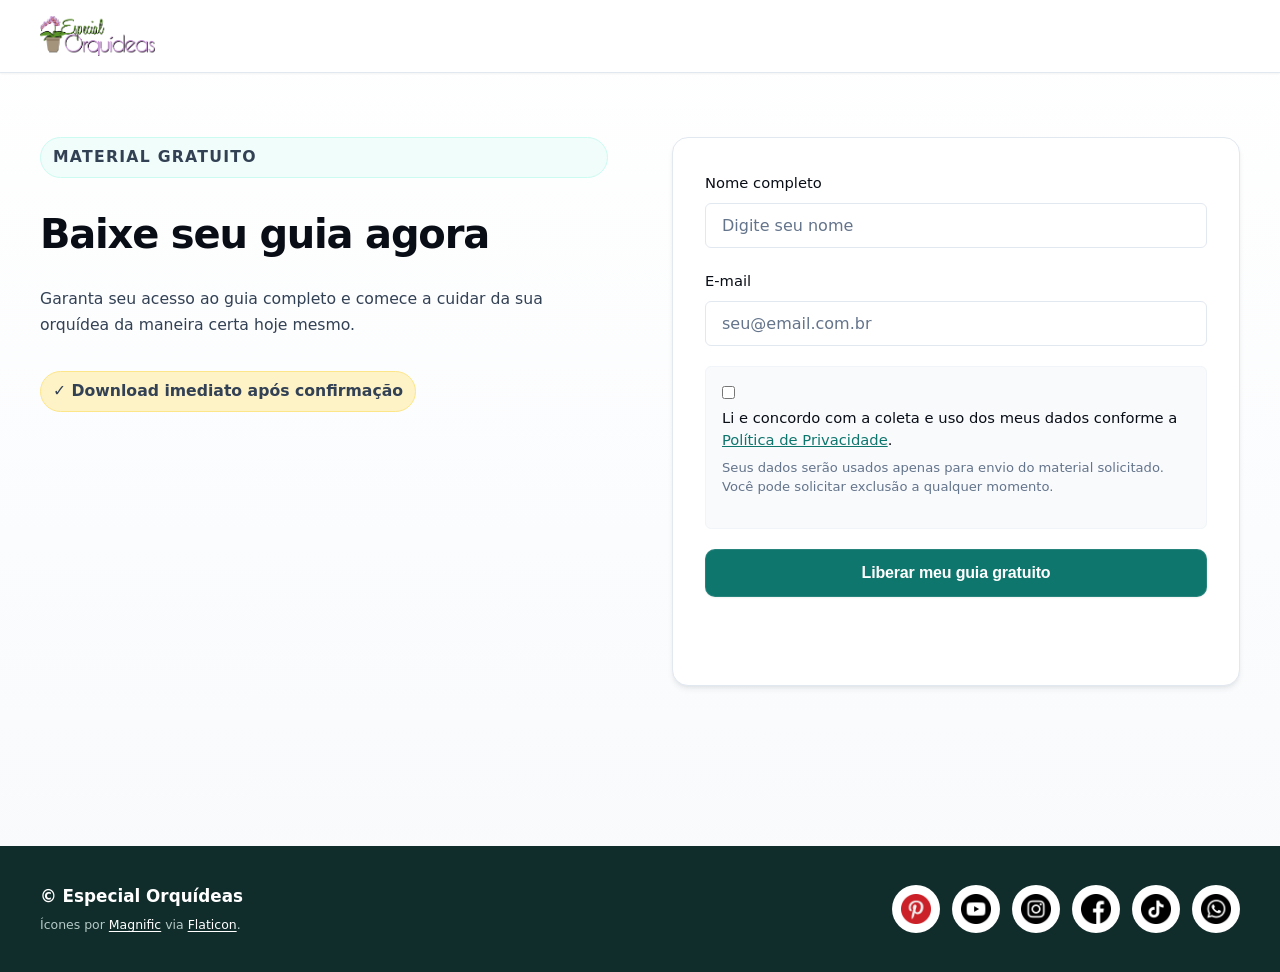
<file: index.html>
<!DOCTYPE html>
<html lang="pt-BR">
<head>
    <meta charset="UTF-8">
    <meta name="viewport" content="width=device-width, initial-scale=1.0">
    <meta name="description" content="Guia gratuito para iniciantes: aprenda os cuidados básicos para manter suas orquídeas bonitas e saudáveis.">
    <title>Guia gratuito de cuidados com orquídeas | Especial Orquídeas</title>
    <link rel="preconnect" href="https://fonts.googleapis.com">
    <link rel="preconnect" href="https://fonts.gstatic.com" crossorigin>
    <link href="https://fonts.googleapis.com/css2?family=Inter:wght@400;500;600;700;800&display=swap" rel="stylesheet">
    <link rel="stylesheet" href="style.css">
    <!-- Meta Pixel Code -->
<script>
!function(f,b,e,v,n,t,s)
{if(f.fbq)return;n=f.fbq=function(){n.callMethod?
n.callMethod.apply(n,arguments):n.queue.push(arguments)};
if(!f._fbq)f._fbq=n;n.push=n;n.loaded=!0;n.version='2.0';
n.queue=[];t=b.createElement(e);t.async=!0;
t.src=v;s=b.getElementsByTagName(e)[0];
s.parentNode.insertBefore(t,s)}(window, document,'script',
'https://connect.facebook.net/en_US/fbevents.js');
fbq('init', '1542713684299613');
fbq('track', 'PageView');
</script>
<noscript><img height="1" width="1" style="display:none" src="https://www.facebook.com/tr?id=1542713684299613&ev=PageView&noscript=1"/></noscript>
<!-- End Meta Pixel Code -->
</head>
<body>
    <header class="topbar">
        <div class="container nav-row">
            <img src="especial orquídeas.webp" alt="Especial Orquídeas" class="brand">
        </div>
    </header>

  
        <section class="capture" id="cadastro">
            <div class="container capture-grid">
                <div class="capture-copy">
                    <p class="eyebrow">Material gratuito</p>
                    <h2>Baixe seu guia agora</h2>
                    <p>Garanta seu acesso ao guia completo e comece a cuidar da sua orquídea da maneira certa hoje mesmo.</p>
                    <p class="urgency">✓ Download imediato após confirmação</p>
                </div>
                <form id="lead-form" class="lead-form" data-script-url="https://script.google.com/macros/s/AKfycbyqkal8BDTR1zPo81DL5yytU9PgAYLYCDxhjU4SMVYcvaqYXaPPicuTfb7Tc0JHMVLddw/exec" data-ebook-url="https://qx1qawcrhlazbphj.public.blob.vercel-storage.com/Princ%C3%ADpios%20b%C3%A1sicos%20para%20cultivar%20Orquideas%20-%20Especial%20Orquideas.pdf">
                    <label>
                        Nome completo
                        <input type="text" name="nome" placeholder="Digite seu nome" required>
                    </label>
                    <label>
                        E-mail
                        <input type="email" name="email" placeholder="seu@email.com.br" required>
                    </label>
                    <div class="consent-box">
                        <label class="consent-label">
                            <input type="checkbox" name="consentimento" required>
                            <span>Li e concordo com a coleta e uso dos meus dados conforme a <a href="politica-privacidade.html" target="_blank" rel="noreferrer">Política de Privacidade</a>.</span>
                        </label>
                        <p class="consent-note">Seus dados serão usados apenas para envio do material solicitado. Você pode solicitar exclusão a qualquer momento.</p>
                    </div>
                    <button type="submit" class="btn-primary full">Liberar meu guia gratuito</button>
                    <p id="form-status" class="form-status" aria-live="polite"></p>
                    <a id="download-link" class="download-link" href="https://qx1qawcrhlazbphj.public.blob.vercel-storage.com/Princ%C3%ADpios%20b%C3%A1sicos%20para%20cultivar%20Orquideas%20-%20Especial%20Orquideas.pdf" target="_blank" rel="noreferrer" style="display: none;">Baixar e-book em PDF</a>
                </form>
            </div>
        </section>

    <footer class="site-footer">
        <div class="container footer-content">
            <div class="footer-intro">
                <p class="footer-title">&copy; Especial Orquídeas</p>
                <p class="footer-credit">Ícones por <a href="https://www.flaticon.com/br/autores/magnific" target="_blank" rel="noopener noreferrer">Magnific</a> via <a href="https://www.flaticon.com/br/" target="_blank" rel="noopener noreferrer">Flaticon</a>.</p>
            </div>
            <nav class="footer-social" aria-label="Redes sociais e contato">
                <a href="https://www.pinterest.com/especialorquideas/" target="_blank" rel="noopener noreferrer" aria-label="Pinterest: @especialorquideas">
                    <img src="assets/social/pinterest.png" alt="" width="32" height="32" loading="lazy" decoding="async">
                </a>
                <a href="https://www.youtube.com/@especialorquideas" target="_blank" rel="noopener noreferrer" aria-label="YouTube: @especialorquideas">
                    <img src="assets/social/youtube.png" alt="" width="32" height="32" loading="lazy" decoding="async">
                </a>
                <a href="https://www.instagram.com/especialorquideas/" target="_blank" rel="noopener noreferrer" aria-label="Instagram: @especialorquideas">
                    <img src="assets/social/instagram.png" alt="" width="32" height="32" loading="lazy" decoding="async">
                </a>
                <a href="https://www.facebook.com/especialorquideas/" target="_blank" rel="noopener noreferrer" aria-label="Facebook: @especialorquideas">
                    <img src="assets/social/facebook.png" alt="" width="32" height="32" loading="lazy" decoding="async">
                </a>
                <a href="https://www.tiktok.com/@especialorquideas" target="_blank" rel="noopener noreferrer" aria-label="TikTok: @especialorquideas">
                    <img src="assets/social/tiktok.png" alt="" width="32" height="32" loading="lazy" decoding="async">
                </a>
                <a href="https://wa.me/5531992454244" target="_blank" rel="noopener noreferrer" aria-label="WhatsApp: +55 31 99245-4244">
                    <img src="assets/social/whatsapp.png" alt="" width="32" height="32" loading="lazy" decoding="async">
                </a>
            </nav>
        </div>
    </footer>

    <script src="main.js"></script>
</body>
</html>
</file>
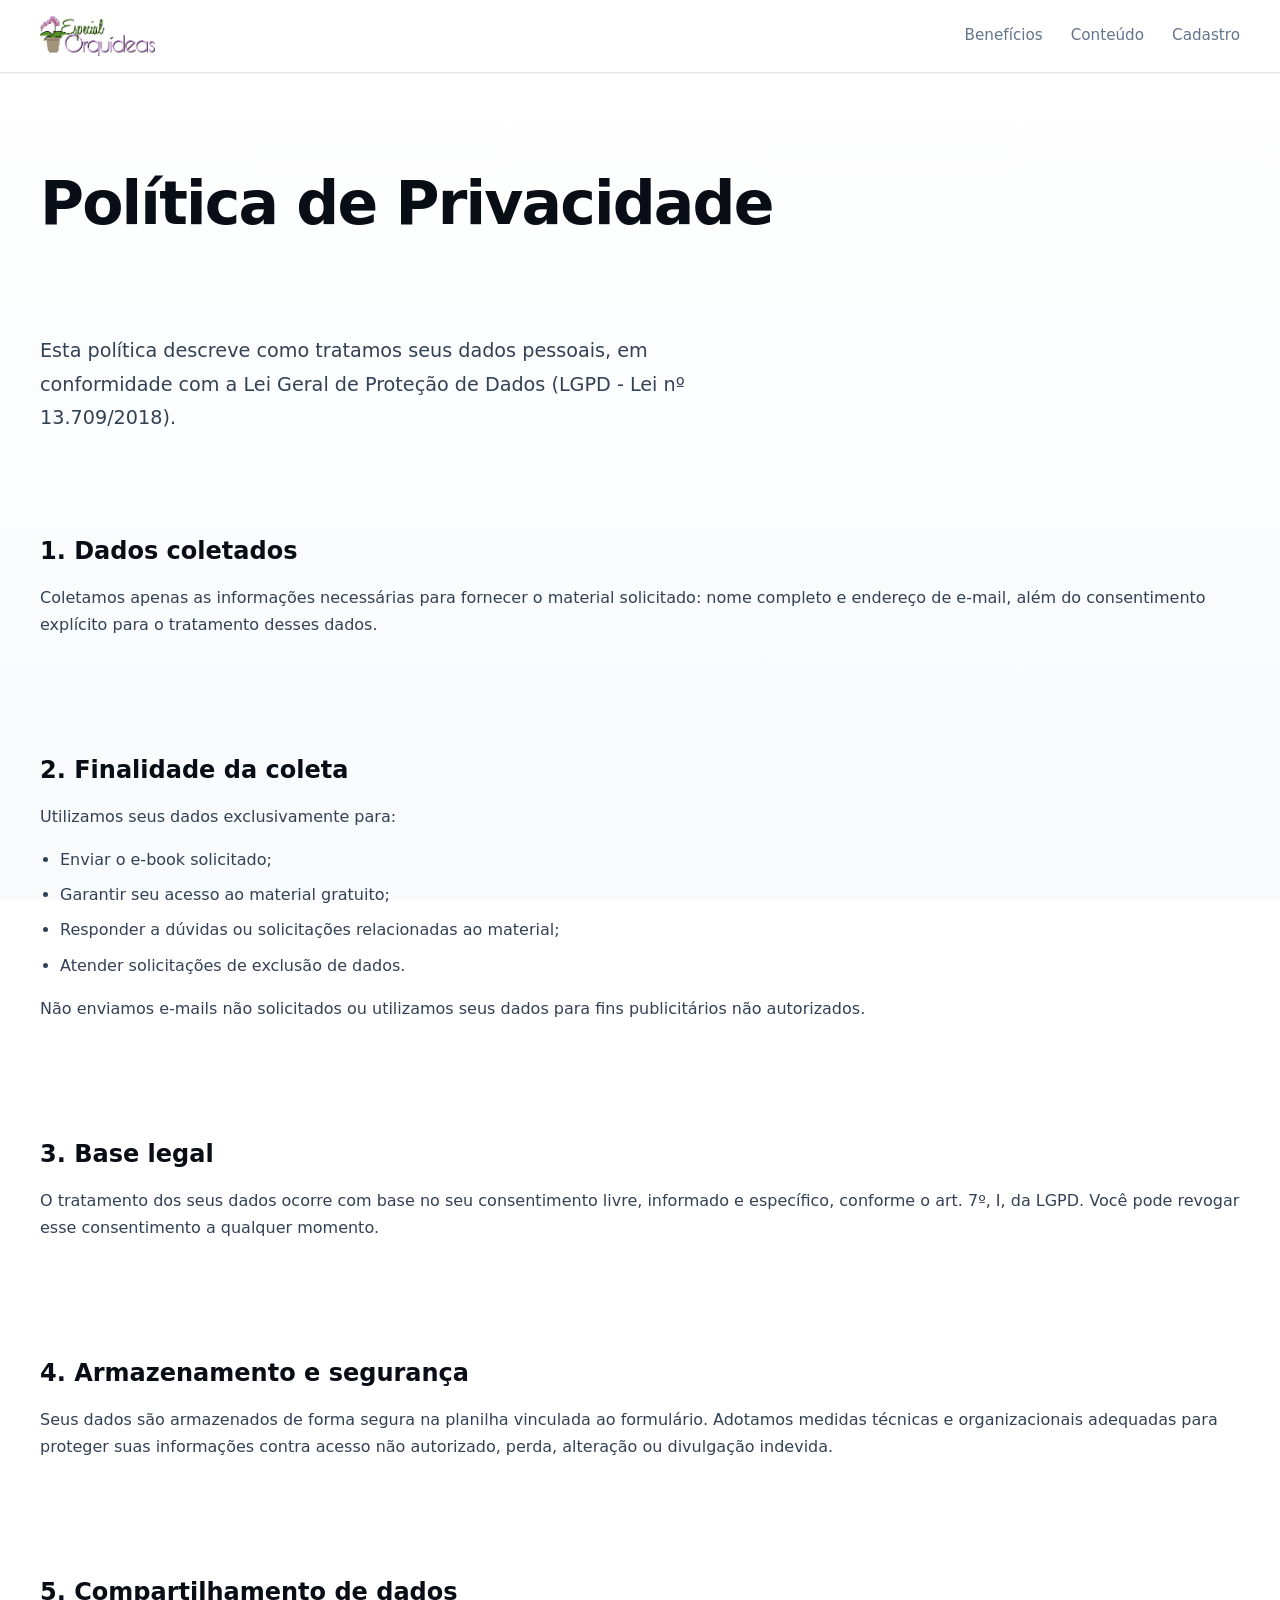
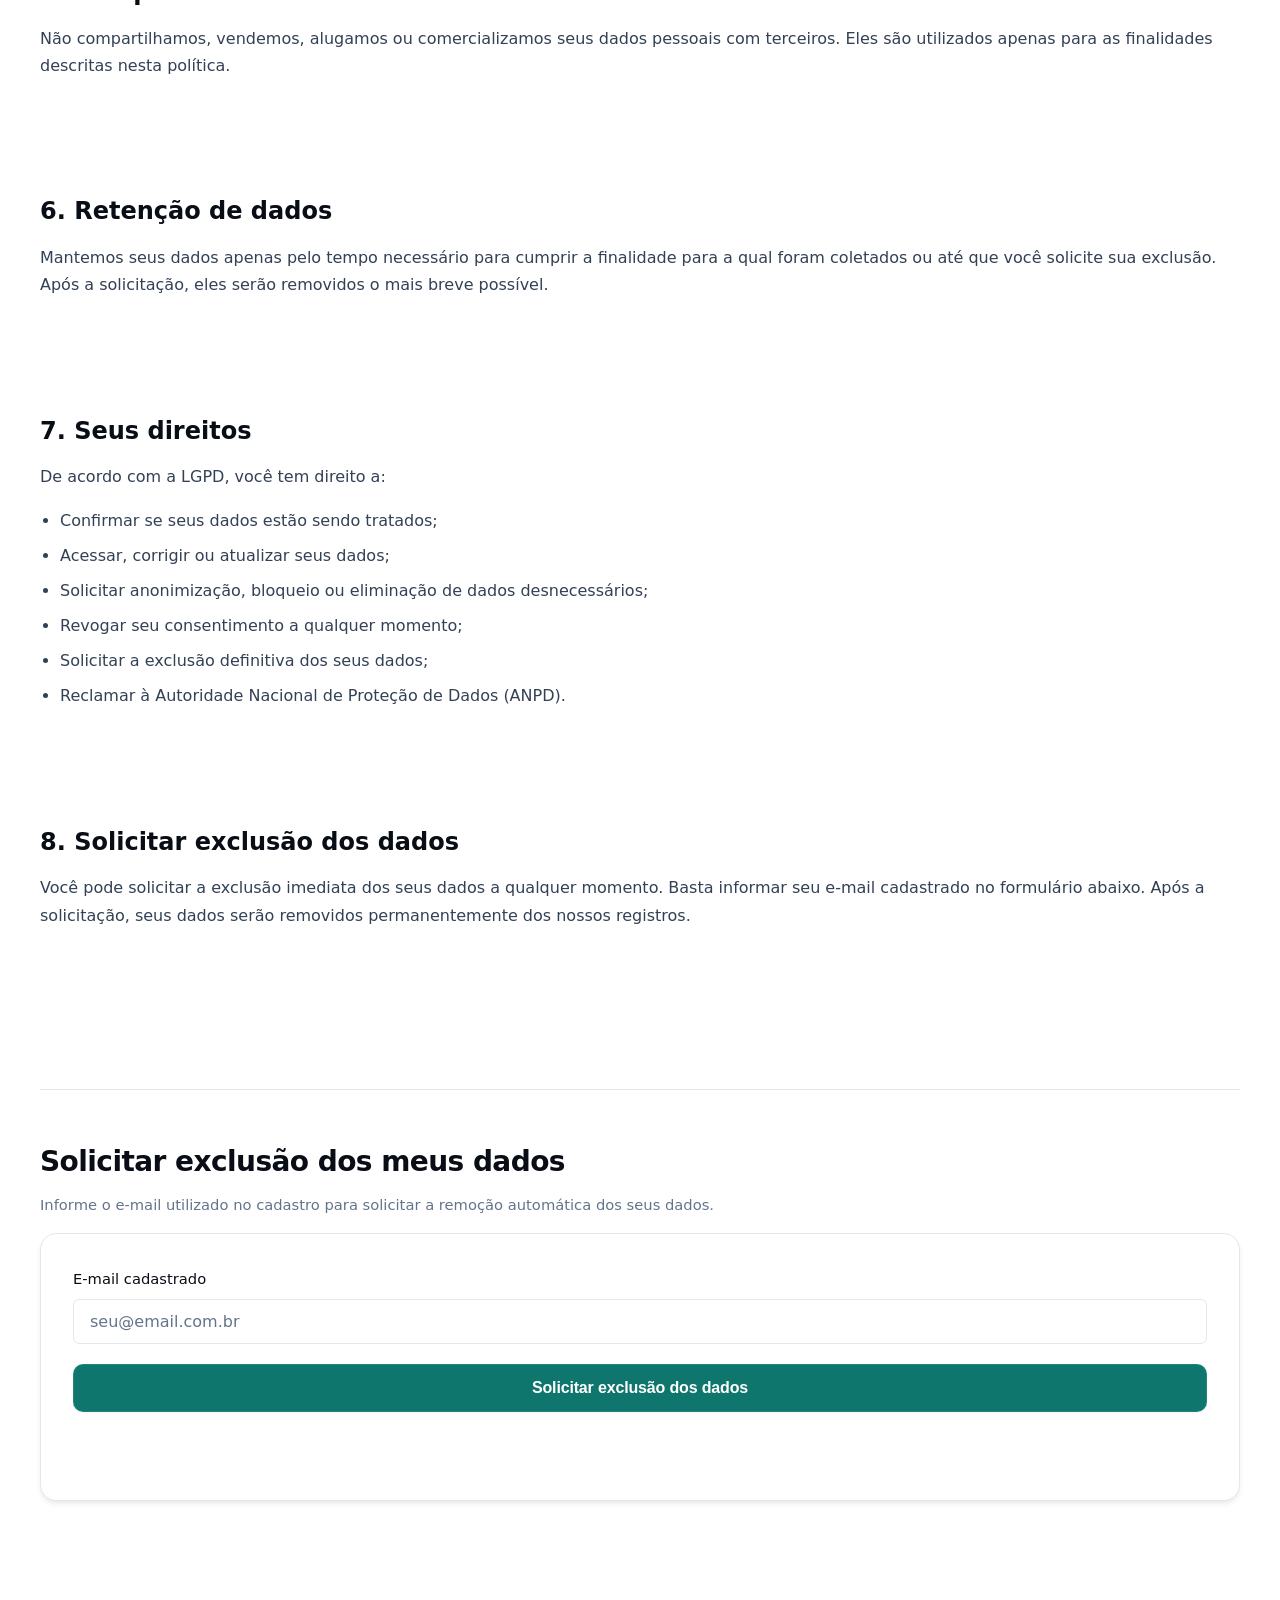
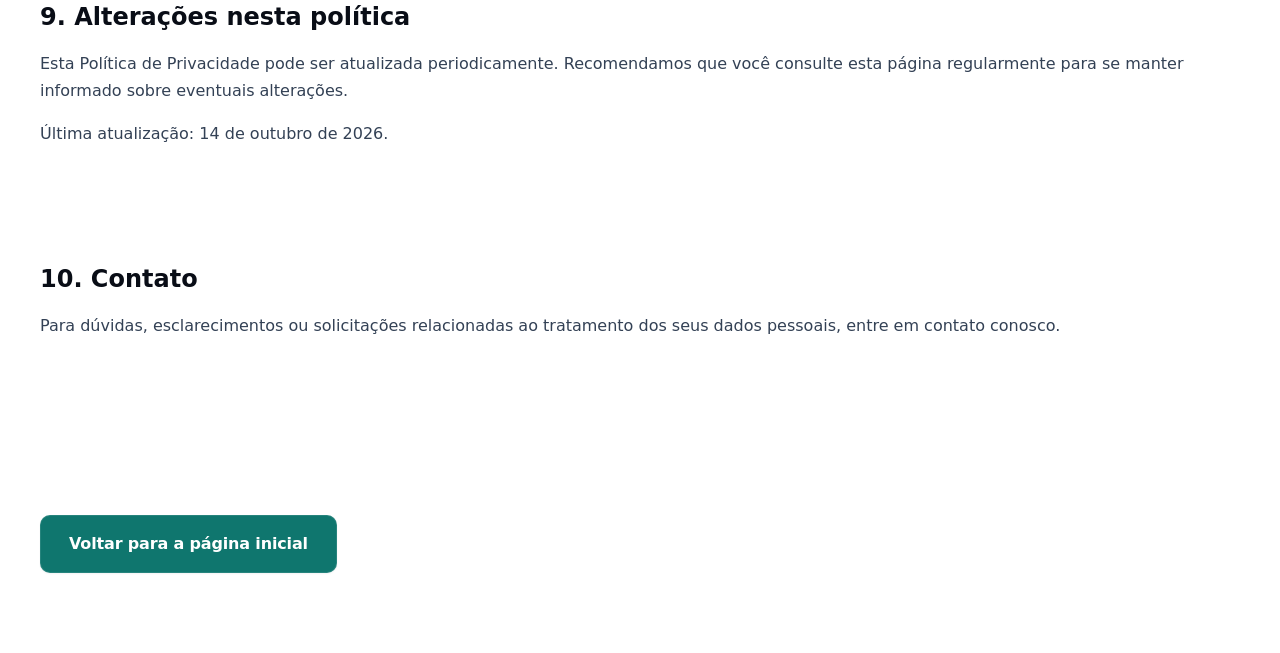
<file: politica-privacidade.html>
<!DOCTYPE html>
<html lang="pt-BR">
<head>
    <meta charset="UTF-8">
    <meta name="viewport" content="width=device-width, initial-scale=1.0">
    <meta name="description" content="Política de privacidade e tratamento de dados da landing page do e-book de orquídeas.">
    <meta name="robots" content="noindex,follow">
    <title>Política de Privacidade | Especial Orquídeas</title>
    <link rel="preconnect" href="https://fonts.googleapis.com">
    <link rel="preconnect" href="https://fonts.gstatic.com" crossorigin>
    <link href="https://fonts.googleapis.com/css2?family=Inter:wght@400;500;600;700;800&display=swap" rel="stylesheet">
    <link rel="stylesheet" href="style.css">
</head>
<body>
    <header class="topbar">
        <div class="container nav-row">
            <img src="especial orquídeas.webp" alt="Especial Orquídeas" class="brand">
            <nav>
                <a href="index.html#beneficios">Benefícios</a>
                <a href="index.html#conteudo">Conteúdo</a>
                <a href="index.html#cadastro">Cadastro</a>
            </nav>
        </div>
    </header>

    <main class="container" style="padding: clamp(64px, 10vw, 96px) 0 clamp(48px, 8vw, 80px);">
        <h1>Política de Privacidade</h1>
        <p class="lead">Esta política descreve como tratamos seus dados pessoais, em conformidade com a Lei Geral de Proteção de Dados (LGPD - Lei nº 13.709/2018).</p>

        <section>
            <h2>1. Dados coletados</h2>
            <p>Coletamos apenas as informações necessárias para fornecer o material solicitado: nome completo e endereço de e-mail, além do consentimento explícito para o tratamento desses dados.</p>
        </section>

        <section>
            <h2>2. Finalidade da coleta</h2>
            <p>Utilizamos seus dados exclusivamente para:</p>
            <ul>
                <li>Enviar o e-book solicitado;</li>
                <li>Garantir seu acesso ao material gratuito;</li>
                <li>Responder a dúvidas ou solicitações relacionadas ao material;</li>
                <li>Atender solicitações de exclusão de dados.</li>
            </ul>
            <p>Não enviamos e-mails não solicitados ou utilizamos seus dados para fins publicitários não autorizados.</p>
        </section>

        <section>
            <h2>3. Base legal</h2>
            <p>O tratamento dos seus dados ocorre com base no seu consentimento livre, informado e específico, conforme o art. 7º, I, da LGPD. Você pode revogar esse consentimento a qualquer momento.</p>
        </section>

        <section>
            <h2>4. Armazenamento e segurança</h2>
            <p>Seus dados são armazenados de forma segura na planilha vinculada ao formulário. Adotamos medidas técnicas e organizacionais adequadas para proteger suas informações contra acesso não autorizado, perda, alteração ou divulgação indevida.</p>
        </section>

        <section>
            <h2>5. Compartilhamento de dados</h2>
            <p>Não compartilhamos, vendemos, alugamos ou comercializamos seus dados pessoais com terceiros. Eles são utilizados apenas para as finalidades descritas nesta política.</p>
        </section>

        <section>
            <h2>6. Retenção de dados</h2>
            <p>Mantemos seus dados apenas pelo tempo necessário para cumprir a finalidade para a qual foram coletados ou até que você solicite sua exclusão. Após a solicitação, eles serão removidos o mais breve possível.</p>
        </section>

        <section>
            <h2>7. Seus direitos</h2>
            <p>De acordo com a LGPD, você tem direito a:</p>
            <ul>
                <li>Confirmar se seus dados estão sendo tratados;</li>
                <li>Acessar, corrigir ou atualizar seus dados;</li>
                <li>Solicitar anonimização, bloqueio ou eliminação de dados desnecessários;</li>
                <li>Revogar seu consentimento a qualquer momento;</li>
                <li>Solicitar a exclusão definitiva dos seus dados;</li>
                <li>Reclamar à Autoridade Nacional de Proteção de Dados (ANPD).</li>
            </ul>
        </section>

        <section>
            <h2>8. Solicitar exclusão dos dados</h2>
            <p>Você pode solicitar a exclusão imediata dos seus dados a qualquer momento. Basta informar seu e-mail cadastrado no formulário abaixo. Após a solicitação, seus dados serão removidos permanentemente dos nossos registros.</p>
        </section>

        <section id="data-removal">
            <h2>Solicitar exclusão dos meus dados</h2>
            <p class="small-text">Informe o e-mail utilizado no cadastro para solicitar a remoção automática dos seus dados.</p>
            <form id="removal-form" class="removal-form" data-removal-url="https://script.google.com/macros/s/AKfycbyqkal8BDTR1zPo81DL5yytU9PgAYLYCDxhjU4SMVYcvaqYXaPPicuTfb7Tc0JHMVLddw/exec" data-script-url="https://script.google.com/macros/s/AKfycbyqkal8BDTR1zPo81DL5yytU9PgAYLYCDxhjU4SMVYcvaqYXaPPicuTfb7Tc0JHMVLddw/exec">
                <label>
                    E-mail cadastrado
                    <input type="email" name="email" placeholder="seu@email.com.br" required>
                </label>
                <button type="submit" class="btn-primary">Solicitar exclusão dos dados</button>
                <p id="removal-status" class="removal-status" aria-live="polite"></p>
            </form>
        </section>

        <section>
            <h2>9. Alterações nesta política</h2>
            <p>Esta Política de Privacidade pode ser atualizada periodicamente. Recomendamos que você consulte esta página regularmente para se manter informado sobre eventuais alterações.</p>
            <p>Última atualização: 14 de outubro de 2026.</p>
        </section>

        <section>
            <h2>10. Contato</h2>
            <p>Para dúvidas, esclarecimentos ou solicitações relacionadas ao tratamento dos seus dados pessoais, entre em contato conosco.</p>
        </section>

        <p style="margin-top: clamp(48px, 8vw, 64px);"><a href="index.html" class="btn-primary">Voltar para a página inicial</a></p>
    </main>
    <script src="main.js"></script>
</body>
</html>
</file>
<file: style.css>
/* =================================================================el
   DESIGN SYSTEM - CORPORATE & MODERN (ZERO AI LOOK)
   ================================================================ */
:root {
    --bg-primary: #fcfcfd;
    --bg-secondary: #f8fafc;
    --bg-gradient: linear-gradient(180deg, #ffffff 0%, #f8fafc 100%);
    
    --text-main: #090d16;
    --text-body: #334155;
    --text-muted: #64748b;
    
    --primary: #0f766e;
    --primary-hover: #115e59;
    --primary-light: #f0fdfa;
    --primary-border: #ccfbf1;
    
    --accent: #d97706;
    --danger: #dc2626;
    --success: #059669;
    
    --surface: #ffffff;
    --surface-border: #e2e8f0;
    --surface-border-subtle: #f1f5f9;
    
    --shadow-sm: 0 1px 2px 0 rgba(15, 23, 42, 0.05);
    --shadow-md: 0 4px 6px -1px rgba(15, 23, 42, 0.07), 0 2px 4px -2px rgba(15, 23, 42, 0.07);
    --shadow-lg: 0 10px 15px -3px rgba(15, 23, 42, 0.08), 0 4px 6px -4px rgba(15, 23, 42, 0.08);
    --shadow-hover: 0 20px 25px -5px rgba(15, 23, 42, 0.1), 0 8px 10px -6px rgba(15, 23, 42, 0.1);

    --radius-sm: 6px;
    --radius-md: 10px;
    --radius-lg: 16px;
    --radius-full: 9999px;
    
    --transition-base: all 200ms cubic-bezier(0.4, 0, 0.2, 1);
}

/* =================================================================
   RESET & BASE STYLES
   ================================================================ */
*, *::before, *::after {
    box-sizing: border-box;
    margin: 0;
    padding: 0;
}

html {
    scroll-behavior: smooth;
    font-size: 16px;
    -webkit-text-size-adjust: 100%;
}

body {
    font-family: system-ui, -apple-system, BlinkMacSystemFont, "Segoe UI", Roboto, Oxygen, Ubuntu, Cantarell, sans-serif;
    color: var(--text-body);
    background: var(--bg-gradient);
    background-attachment: fixed;
    line-height: 1.7;
    -webkit-font-smoothing: antialiased;
    -moz-osx-font-smoothing: grayscale;
    text-rendering: optimizeLegibility;
}

/* =================================================================
   LAYOUT CONTAINERS
   ================================================================ */
.container {
    width: min(1200px, calc(100% - 32px));
    margin: 0 auto;
}

main.container {
    display: flex;
    flex-direction: column;
    gap: clamp(48px, 8vw, 96px);
    padding-bottom: clamp(64px, 10vw, 120px);
}

/* =================================================================
   NAVIGATION / TOPBAR
   ================================================================ */
.topbar {
    position: sticky;
    top: 0;
    z-index: 100;
    background: rgba(255, 255, 255, 0.85);
    backdrop-filter: blur(12px) saturate(160%);
    -webkit-backdrop-filter: blur(12px) saturate(160%);
    border-bottom: 1px solid var(--surface-border);
    box-shadow: var(--shadow-sm);
}

.nav-row {
    display: flex;
    align-items: center;
    justify-content: space-between;
    padding: 16px 0;
    gap: 24px;
}

.brand {
    height: 40px;
    width: auto;
    object-fit: contain;
    display: block;
    transition: var(--transition-base);
}

.brand:hover {
    opacity: 0.9;
}

.nav-row > nav {
    display: flex;
    align-items: center;
    gap: 28px;
    flex-wrap: wrap;
    justify-content: flex-end;
}

.nav-row > nav a {
    text-decoration: none;
    color: var(--text-muted);
    font-weight: 500;
    font-size: 0.95rem;
    padding: 4px 0;
    position: relative;
    transition: var(--transition-base);
}

.nav-row > nav a::after {
    content: '';
    position: absolute;
    left: 0;
    bottom: -2px;
    width: 100%;
    height: 2px;
    background: var(--primary);
    transform: scaleX(0);
    transform-origin: right;
    transition: transform 250ms ease;
    border-radius: var(--radius-full);
}

.nav-row > nav a:hover {
    color: var(--text-main);
}

.nav-row > nav a:hover::after {
    transform: scaleX(1);
    transform-origin: left;
}

/* =================================================================
   HERO SECTION
   ================================================================ */
.hero {
    padding: clamp(48px, 8vw, 96px) 0 clamp(32px, 6vw, 64px);
}

.hero-grid,
.capture-grid,
.two-column {
    display: grid;
    grid-template-columns: repeat(2, 1fr);
    gap: clamp(32px, 5vw, 64px);
    align-items: center;
}

.hero-copy {
    display: flex;
    flex-direction: column;
    align-items: flex-start;
    gap: 20px;
}

.eyebrow,
.mini-badge {
    display: inline-flex;
    align-items: center;
    gap: 8px;
    padding: 6px 12px;
    border-radius: var(--radius-full);
    font-size: 0.75rem;
    font-weight: 600;
    letter-spacing: 0.08em;
    text-transform: uppercase;
    color: var(--primary);
    background: var(--primary-light);
    border: 1px solid var(--primary-border);
}

h1 {
    font-size: clamp(2.25rem, 5vw, 3.75rem);
    line-height: 1.15;
    font-weight: 800;
    letter-spacing: -0.03em;
    color: var(--text-main);
}

.lead {
    font-size: clamp(1.05rem, 1.8vw, 1.2rem);
    color: var(--text-body);
    max-width: 60ch;
    line-height: 1.75;
}

.hero-points {
    display: flex;
    flex-wrap: wrap;
    gap: 10px;
    margin-top: 4px;
}

.hero-points span {
    display: inline-flex;
    align-items: center;
    gap: 8px;
    padding: 6px 14px;
    border-radius: var(--radius-full);
    font-weight: 500;
    font-size: 0.9rem;
    color: var(--text-main);
    background: var(--surface);
    border: 1px solid var(--surface-border);
    box-shadow: var(--shadow-sm);
}

/* =================================================================
   BUTTONS
   ================================================================ */
.btn-primary {
    display: inline-flex;
    align-items: center;
    justify-content: center;
    gap: 10px;
    padding: 14px 28px;
    font-size: 1rem;
    font-weight: 600;
    text-decoration: none;
    color: #ffffff;
    background: var(--primary);
    border: 1px solid rgba(255, 255, 255, 0.1);
    border-radius: var(--radius-md);
    box-shadow: var(--shadow-sm);
    transition: var(--transition-base);
    cursor: pointer;
    letter-spacing: -0.01em;
}

.btn-primary:hover {
    background: var(--primary-hover);
    transform: translateY(-1px);
    box-shadow: var(--shadow-md);
}

.btn-primary:active {
    transform: translateY(0);
}

.btn-primary.full {
    width: 100%;
}

/* =================================================================
   CARDS & SURFACES
   ================================================================ */
.hero-card,
.box-cta,
.lead-form,
.removal-form {
    background: var(--surface);
    border: 1px solid var(--surface-border);
    border-radius: var(--radius-lg);
    box-shadow: var(--shadow-md);
    transition: var(--transition-base);
}

.hero-card:hover,
.box-cta:hover,
.lead-form:hover,
.removal-form:hover {
    box-shadow: var(--shadow-lg);
}

.hero-card {
    padding: clamp(24px, 4vw, 36px);
    display: flex;
    flex-direction: column;
    gap: 20px;
}

.hero-card h2 {
    font-size: clamp(1.35rem, 2.5vw, 1.75rem);
    font-weight: 700;
    color: var(--text-main);
    letter-spacing: -0.02em;
    line-height: 1.3;
}

.hero-card ul {
    display: flex;
    flex-direction: column;
    gap: 12px;
    padding-left: 0;
    list-style: none;
    color: var(--text-body);
}

.hero-card li {
    position: relative;
    padding-left: 28px;
    line-height: 1.6;
}

.hero-card li::before {
    content: '';
    position: absolute;
    left: 0;
    top: 8px;
    width: 16px;
    height: 16px;
    border-radius: var(--radius-full);
    background: var(--primary);
    box-shadow: 0 0 0 4px var(--primary-light);
}

.social-proof {
    display: inline-flex;
    align-items: center;
    padding: 8px 14px;
    border-radius: var(--radius-full);
    font-weight: 500;
    color: var(--text-body);
    background: var(--surface);
    border: 1px solid var(--surface-border);
    width: fit-content;
    font-size: 0.9rem;
    box-shadow: var(--shadow-sm);
}

/* =================================================================
   SECTIONS & BENEFITS
   ================================================================ */
.benefits,
.content-section,
.capture {
    padding: clamp(32px, 6vw, 64px) 0;
}

.benefits h2,
.content-section h2,
.capture-copy h2 {
    font-size: clamp(1.75rem, 3.5vw, 2.5rem);
    font-weight: 800;
    letter-spacing: -0.03em;
    line-height: 1.2;
    color: var(--text-main);
    margin-bottom: 12px;
}

.benefit-grid {
    display: grid;
    grid-template-columns: repeat(3, 1fr);
    gap: 24px;
    margin-top: 40px;
}

.benefit-grid article {
    background: var(--surface);
    border: 1px solid var(--surface-border);
    border-radius: var(--radius-lg);
    padding: 32px;
    box-shadow: var(--shadow-sm);
    display: flex;
    flex-direction: column;
    gap: 12px;
    transition: var(--transition-base);
    height: 100%;
}

.benefit-grid article:hover {
    transform: translateY(-3px);
    box-shadow: var(--shadow-md);
    border-color: var(--primary-border);
}

.benefit-grid h3 {
    font-size: 1.2rem;
    font-weight: 700;
    color: var(--text-main);
    letter-spacing: -0.01em;
}

.benefit-grid p,
.content-section p,
.capture-copy p {
    color: var(--text-body);
    line-height: 1.7;
    font-size: 0.98rem;
}

/* =================================================================
   TWO COLUMN & CTA BOXES
   ================================================================ */
.two-column {
    align-items: start;
}

.box-cta {
    padding: 32px;
    display: flex;
    flex-direction: column;
    gap: 16px;
    position: sticky;
    top: 96px;
}

.box-cta h3 {
    font-size: 1.35rem;
    font-weight: 700;
    color: var(--text-main);
    letter-spacing: -0.01em;
}

.capture-grid {
    align-items: start;
}

.capture-copy {
    display: flex;
    flex-direction: column;
    gap: 16px;
}

.urgency {
    display: inline-flex;
    align-items: center;
    padding: 6px 12px;
    border-radius: var(--radius-full);
    font-weight: 600;
    font-size: 0.85rem;
    color: var(--accent);
    background: #fef3c7;
    border: 1px solid #fde68a;
    width: fit-content;
}

/* =================================================================
   FORMS & INPUTS
   ================================================================ */
.lead-form,
.removal-form {
    padding: 32px;
    display: flex;
    flex-direction: column;
    gap: 20px;
}

.lead-form label,
.removal-form label {
    display: flex;
    flex-direction: column;
    gap: 8px;
    font-weight: 500;
    font-size: 0.92rem;
    color: var(--text-main);
}

.lead-form input[type="text"],
.lead-form input[type="email"],
.removal-form input[type="email"] {
    width: 100%;
    padding: 12px 16px;
    font-size: 1rem;
    font-family: inherit;
    color: var(--text-main);
    background: var(--surface);
    border: 1px solid var(--surface-border);
    border-radius: var(--radius-sm);
    transition: var(--transition-base);
}

.lead-form input::placeholder,
.removal-form input::placeholder {
    color: var(--text-muted);
}

.lead-form input:focus,
.removal-form input:focus {
    outline: none;
    border-color: var(--primary);
    box-shadow: 0 0 0 3px var(--primary-light);
}

.consent-box {
    padding: 16px;
    border-radius: var(--radius-sm);
    background: var(--bg-secondary);
    border: 1px solid var(--surface-border-subtle);
}

.consent-label {
    display: flex;
    align-items: flex-start;
    gap: 10px;
    font-weight: 400;
    font-size: 0.88rem;
    line-height: 1.5;
    color: var(--text-body);
}

.consent-label input {
    margin-top: 3px;
    flex-shrink: 0;
    accent-color: var(--primary);
}

.consent-label a {
    color: var(--primary);
    text-decoration: underline;
    font-weight: 500;
}

.consent-note {
    margin-top: 8px;
    font-size: 0.82rem;
    color: var(--text-muted);
    line-height: 1.4;
}

.form-status,
.removal-status {
    min-height: 20px;
    font-weight: 500;
    font-size: 0.9rem;
    text-align: center;
    padding: 6px 12px;
    border-radius: var(--radius-sm);
    transition: var(--transition-base);
}

.success {
    color: var(--success);
    background: #ecfdf5;
    border: 1px solid #a7f3d0;
}

.error {
    color: var(--danger);
    background: #fef2f2;
    border: 1px solid #fecaca;
}

.download-link {
    display: inline-flex;
    align-items: center;
    justify-content: center;
    padding: 10px 16px;
    border-radius: var(--radius-sm);
    text-decoration: none;
    font-weight: 600;
    font-size: 0.95rem;
    color: var(--primary);
    background: var(--primary-light);
    border: 1px solid var(--primary-border);
    transition: var(--transition-base);
}

.download-link:hover {
    background: var(--primary-border);
}

/* =================================================================
   FOOTER
   ================================================================ */
.site-footer {
    margin-top: clamp(48px, 8vw, 96px);
    padding: 36px 0;
    background: #102c2b;
    color: #d5e3e1;
}

.footer-content {
    display: flex;
    align-items: center;
    justify-content: space-between;
    gap: 32px;
}

.footer-intro {
    max-width: 280px;
}

.footer-title {
    margin-bottom: 4px;
    color: #fff;
    font-size: 1.05rem;
    font-weight: 700;
}

.footer-credit {
    margin-bottom: 0;
    color: #b4c9c6;
    font-size: 0.78rem;
}

.footer-credit a {
    color: #fff;
    text-underline-offset: 2px;
}

.footer-social {
    display: grid;
    grid-template-columns: repeat(6, 48px);
    gap: 12px;
}

.footer-social a {
    display: grid;
    width: 48px;
    height: 48px;
    place-items: center;
    border: 1px solid rgba(255, 255, 255, 0.24);
    border-radius: 50%;
    background: #fff;
    transition: var(--transition-base);
}

.footer-social a:hover {
    border-color: #b4e0d9;
    transform: translateY(-2px);
    box-shadow: 0 4px 12px rgba(0, 0, 0, 0.18);
}

.footer-social a:focus-visible {
    outline: 2px solid #b4e0d9;
    outline-offset: 3px;
}

.footer-social img {
    display: block;
    width: 30px;
    height: 30px;
    object-fit: contain;
}

/* =================================================================
   LEGAL & CONTENT SECTIONS
   ================================================================ */
#data-removal {
    margin-top: 48px;
    padding-top: 48px;
    border-top: 1px solid var(--surface-border);
}

#data-removal h2 {
    font-size: 1.75rem;
    font-weight: 700;
    letter-spacing: -0.02em;
    color: var(--text-main);
    margin-bottom: 8px;
}

.small-text {
    font-size: 0.92rem;
    color: var(--text-muted);
    line-height: 1.6;
}

section ul {
    display: flex;
    flex-direction: column;
    gap: 8px;
    margin: 16px 0;
    padding-left: 20px;
    color: var(--text-body);
}

section h2 {
    margin-bottom: 12px;
    color: var(--text-main);
}

section p {
    margin-bottom: 16px;
}

/* =================================================================
   RESPONSIVE DESIGN (BREAKPOINTS)
   ================================================================ */
@media (max-width: 1024px) {
    .hero-grid,
    .capture-grid,
    .two-column {
        grid-template-columns: 1fr;
        gap: 40px;
    }

    .box-cta {
        position: static;
    }
}

@media (max-width: 768px) {
    .container {
        width: min(100% - 28px, 560px);
    }

    .nav-row {
        flex-direction: column;
        align-items: center;
        gap: 8px;
        padding: 12px 0 8px;
    }

    .brand {
        height: 36px;
        max-width: min(100%, 200px);
    }

    .nav-row > nav {
        width: 100%;
        justify-content: center;
        gap: 4px 14px;
    }

    .nav-row > nav a {
        display: inline-flex;
        min-height: 40px;
        align-items: center;
        padding: 4px 2px;
        font-size: 0.875rem;
    }

    .benefit-grid {
        grid-template-columns: 1fr;
    }

    .hero {
        padding: 32px 0 24px;
    }

    .capture {
        padding: 32px 0;
    }

    .capture-grid {
        gap: 24px;
    }

    .capture-copy {
        gap: 12px;
    }

    .capture-copy h2 {
        font-size: clamp(1.75rem, 8vw, 2.25rem);
    }

    .capture-copy p {
        font-size: 0.95rem;
    }

    .lead-form {
        padding: clamp(18px, 5vw, 24px);
        gap: 16px;
    }

    .lead-form input[type="text"],
    .lead-form input[type="email"] {
        min-height: 48px;
        padding: 12px;
    }

    .btn-primary {
        min-height: 50px;
        padding: 12px 18px;
    }

    .consent-box {
        padding: 12px;
    }

    .consent-label {
        font-size: 0.84rem;
    }

    .consent-note {
        font-size: 0.78rem;
    }

    .form-status {
        overflow-wrap: anywhere;
    }

    .site-footer {
        margin-top: 32px;
        padding: 28px 0;
    }

    .footer-content {
        align-items: center;
        flex-direction: column;
        gap: 18px;
        text-align: center;
    }

    .footer-social {
        grid-template-columns: repeat(3, 52px);
        justify-content: center;
        gap: 12px;
    }

    .footer-social a {
        width: 52px;
        height: 52px;
    }
}

@media (max-width: 380px) {
    .container {
        width: calc(100% - 24px);
    }

    .nav-row > nav {
        gap: 2px 10px;
    }

    .nav-row > nav a {
        font-size: 0.82rem;
    }

    .eyebrow {
        font-size: 0.68rem;
    }

    .lead-form {
        padding: 16px;
    }

    .footer-social {
        gap: 10px;
    }
}

@media (prefers-reduced-motion: reduce) {
    *,
    *::before,
    *::after {
        scroll-behavior: auto !important;
        animation-duration: 0.01ms !important;
        animation-iteration-count: 1 !important;
        transition-duration: 0.01ms !important;
    }
}
</file>
